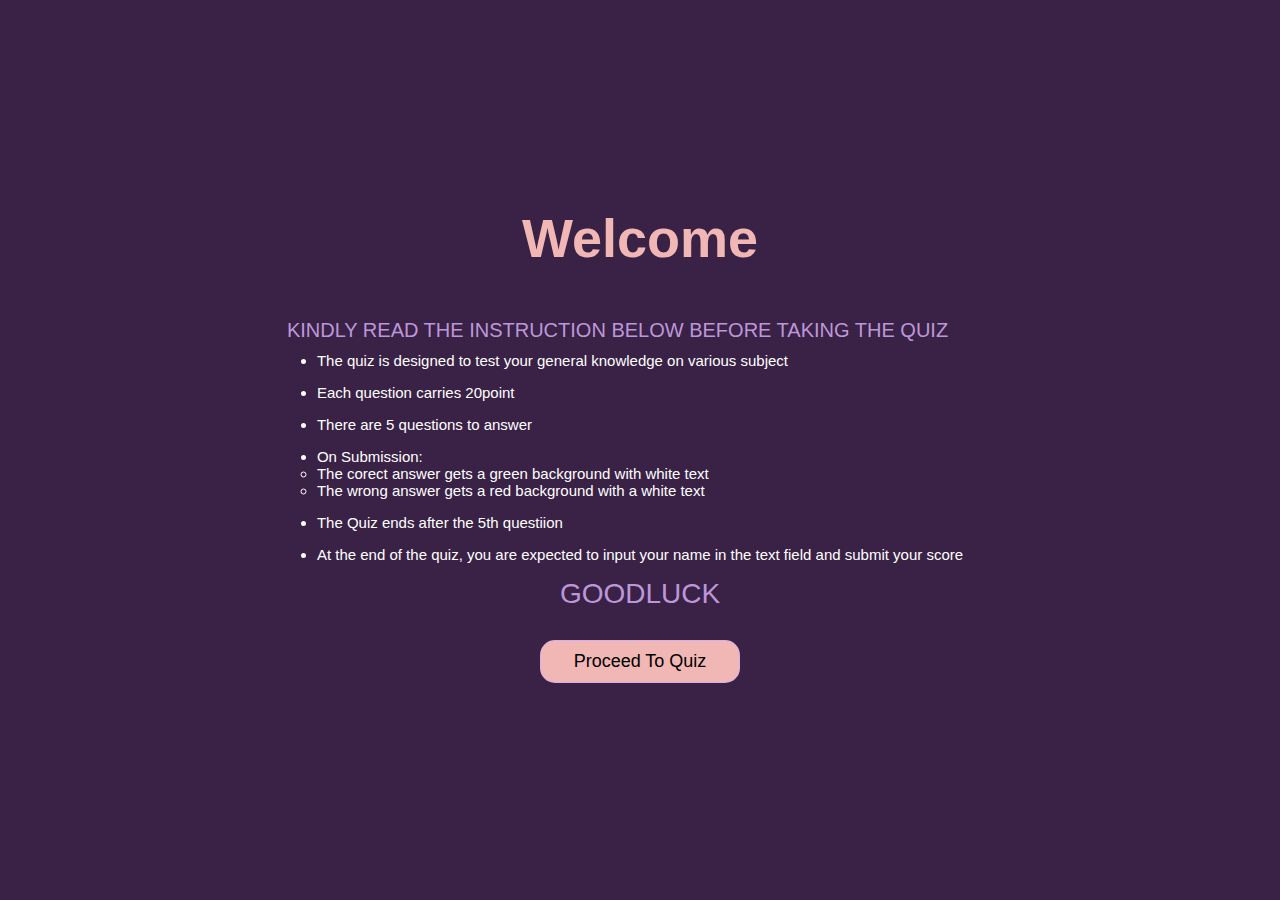
<file: index.html>
<!DOCTYPE html>
<html lang="en">
<head>
    <meta charset="UTF-8">
    <meta name="viewport" content="width=device-width, initial-scale=1.0">
    <title>Quick Quiz</title>
    <link rel="stylesheet" href="/css/HomePage.css">
    <link rel="stylesheet" href="/css/main.css">
</head>
<body>
    <div class="container">
        <div id="instruction" class="flex-center flex-column">
            <h1>Welcome</h1>
            <p></p>
            <div id="instuction-card">
                <h4 id="dir">KINDLY READ THE INSTRUCTION BELOW BEFORE TAKING THE QUIZ</h4>
                <UL id="instructionSet">
                    <li class="instruction-prefix">The quiz is designed to test your general knowledge on various subject</li>
                    <li class="instruction-prefix">Each question carries 20point</li>
                    <li class="instruction-prefix">There are 5 questions to answer</li>
                    <li class="instruction-prefix">On Submission:
                        <ul>
                            <li>The corect answer gets a green background with white text</li>
                            <li>The wrong answer gets a red background with a white text</li>
                        </ul>
                    </li>
                    <li class="instruction-prefix">The Quiz ends after the 5th questiion</li>
                    <li class="instruction-prefix">At the end of the quiz, you are expected to input your name in the text field and submit your score</li>
                </UL>
            </div>
            
            <h3>GOODLUCK</h3>
            <a class="btn" href="HomePage.html">Proceed To Quiz</a>
        </div>
    </div>
</body>
</html>
</file>
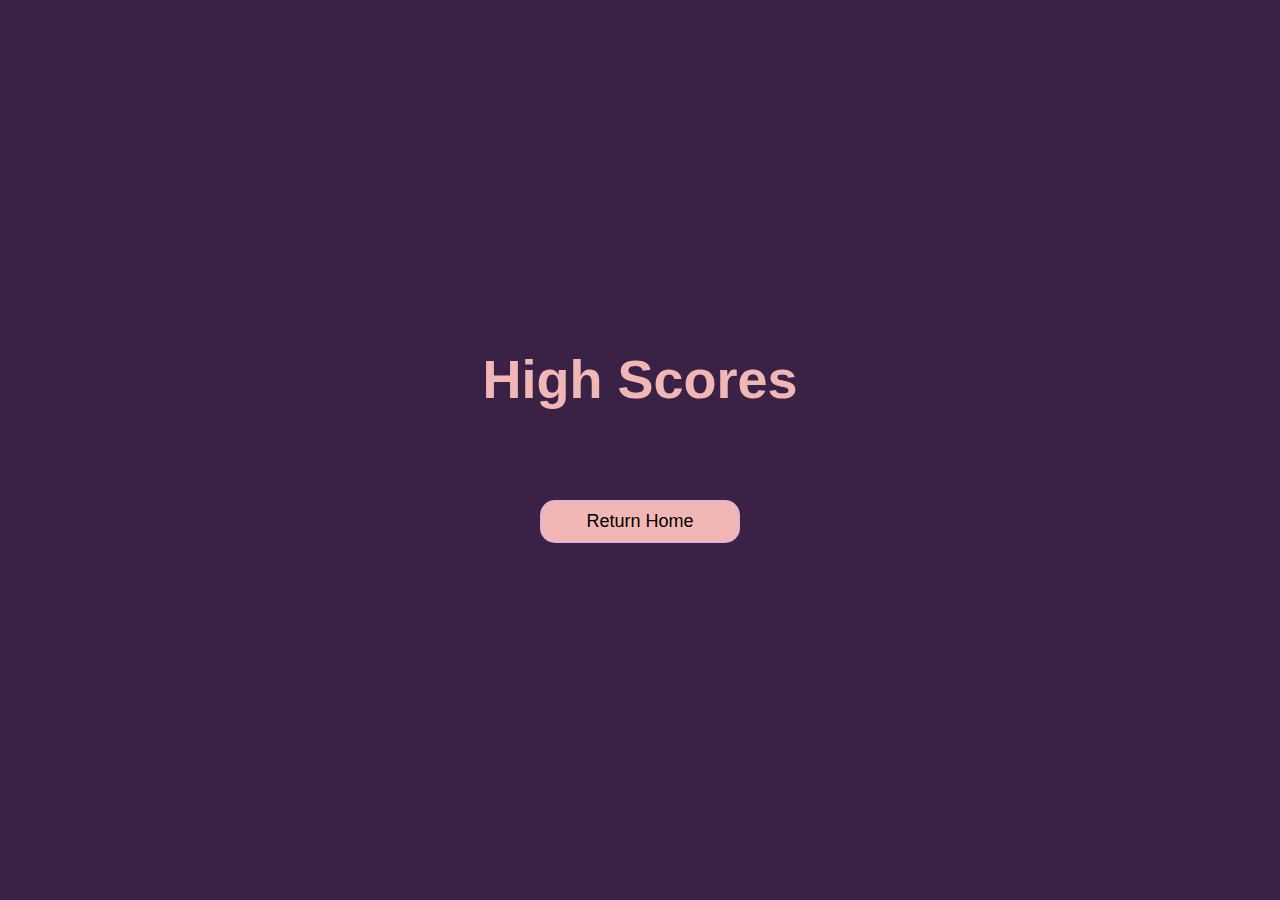
<file: HighScore.html>
<!DOCTYPE html>
<html lang="en">
<head>
    <meta charset="UTF-8">
    <meta name="viewport" content="width=device-width, initial-scale=1.0">
    <title>Quiz Score</title>
    <link rel="stylesheet" href="css/HomePage.css">
    <link rel="stylesheet" href="css/HighScore.css">
</head>
<body>
    <div class="container">
        <div id="highScore" class="flex-center flex-column">
            <h1 id="finalScore">High Scores</h1>
            <ul id="highScoresList"></ul>
            <a class="btn" href="HomePage.html">Return Home</a>
        </div>
    </div>
    <script src="JavaScript/HighScore.js"></script>
</body>
</html>
</file>
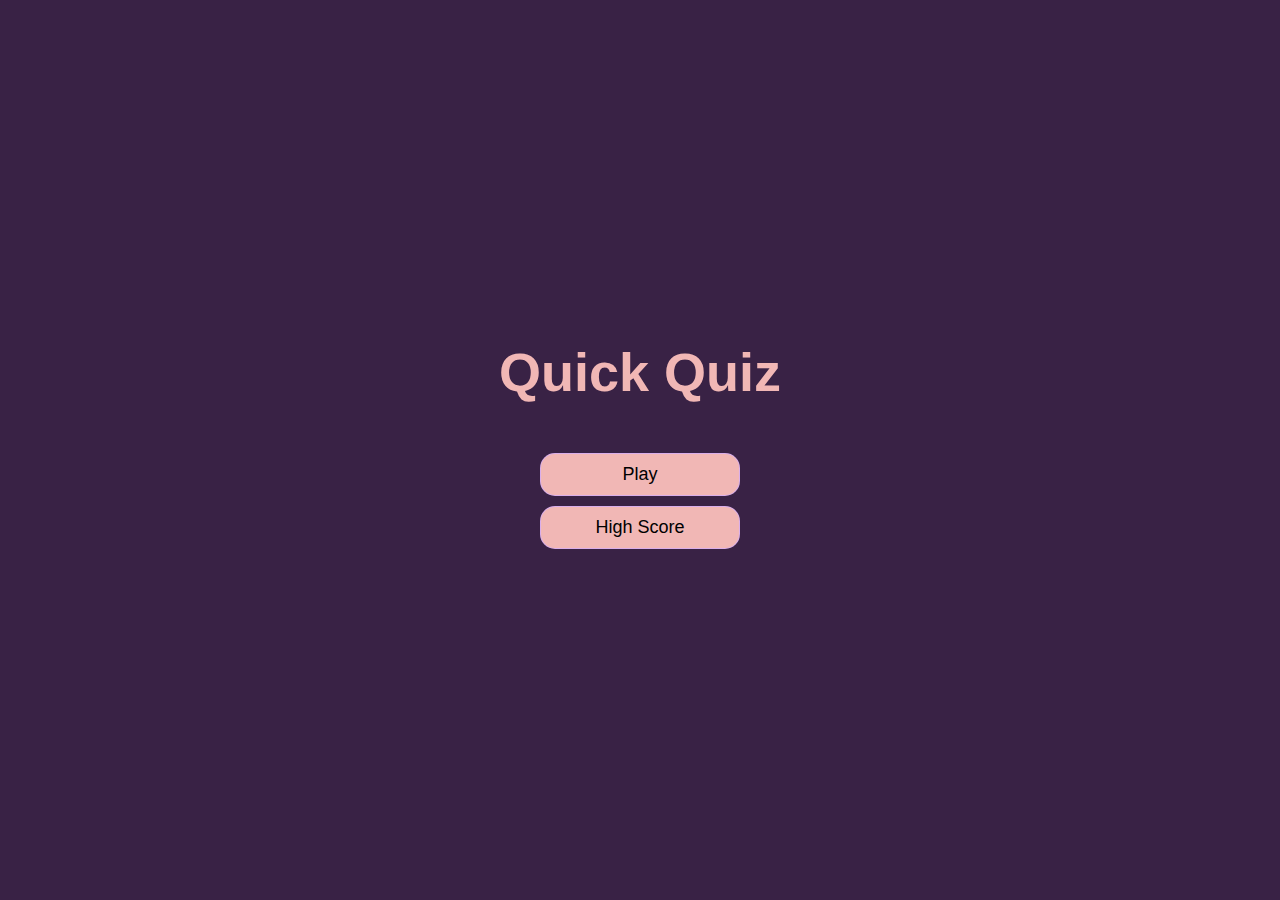
<file: HomePage.html>
<!DOCTYPE html>
<html lang="en">
<head>
    <meta charset="UTF-8">
    <meta name="viewport" content="width=device-width, initial-scale=1.0">
    <title>Quick Quiz</title>
    <link rel="stylesheet" href="css/HomePage.css">
</head>
<body>
    <div class="container">
         <div id="landing" class="flex-center flex-column">
            <h1>Quick Quiz</h1>   
            <a class="btn" href="quiz.html">Play</a>
            <a class="btn" href="HighScore.html">High Score</a>
         </div>
    </div>
</body>
</html>
</file>
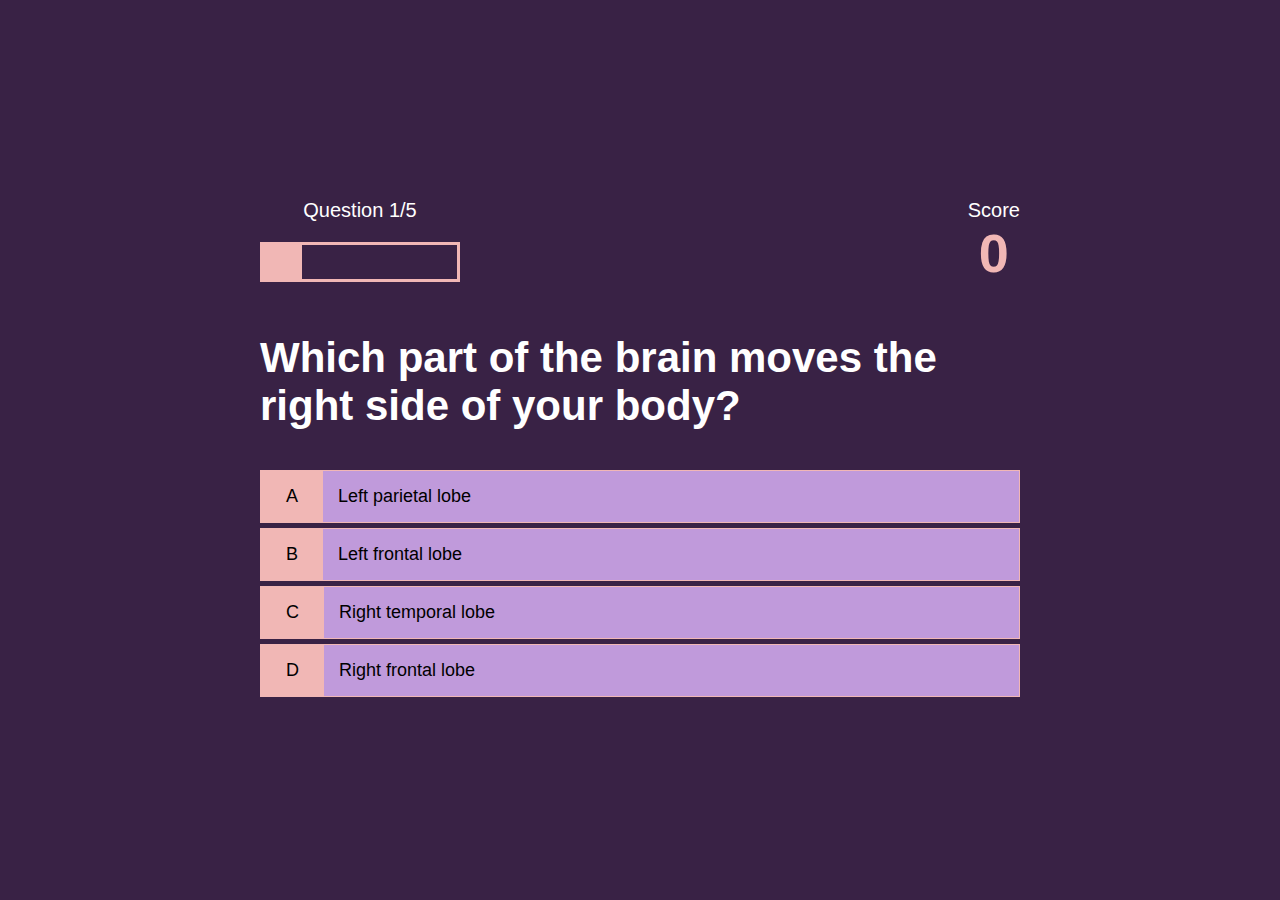
<file: quiz.html>
<!DOCTYPE html>
<html lang="en">
<head> 
    <meta charset="UTF-8">
    <meta name="viewport" content="width=device-width, initial-scale=1.0">
    <title>Quick Quiz</title>
    <link rel="stylesheet" href="css/HomePage.css">
    <link rel="stylesheet" href="css/quiz.css">
</head>
<body>
    <div class="container">
        <div id="quiz" class="justify-center flex-column">
            <div id="qsc">
                <div id="qsc-item">
                    <p id="questionCounter" class="qsc-prefix">
                        Question
                    </p> 
                    <div id="progressBar">
                        <div id="progressBarFull"></div>
                    </div>
                </div>
                <div id="qsc-item">
                    <p class="qsc-prefix">
                        Score
                    </p> 
                    <h1 class="qsc-main-text" id="scoreCounter">
                        0
                    </h1>
                </div>
            </div>
            <h2 id="question">What part of the brain stem 
                regulates your heartbeat?
            </h2>
            <div class="option-container">
                <p class="option-prefix">A</p>
                <p class="option-text" data-number="1">Pons</p>
            </div>
            <div class="option-container">
                <p class="option-prefix">B</p>
                <p class="option-text" data-number="2">Medulla</p>
            </div>
            <div class="option-container">
                <p class="option-prefix">C</p>
                <p class="option-text" data-number="3">Hypothalamus</p>
            </div>
            <div class="option-container">
                <p class="option-prefix">D</p>
                <p class="option-text" data-number="4">Thalamus</p>
            </div>
        </div>
    </div>

    <script src="JavaScript/quiz.js"></script>
</body>
</html>
</file>
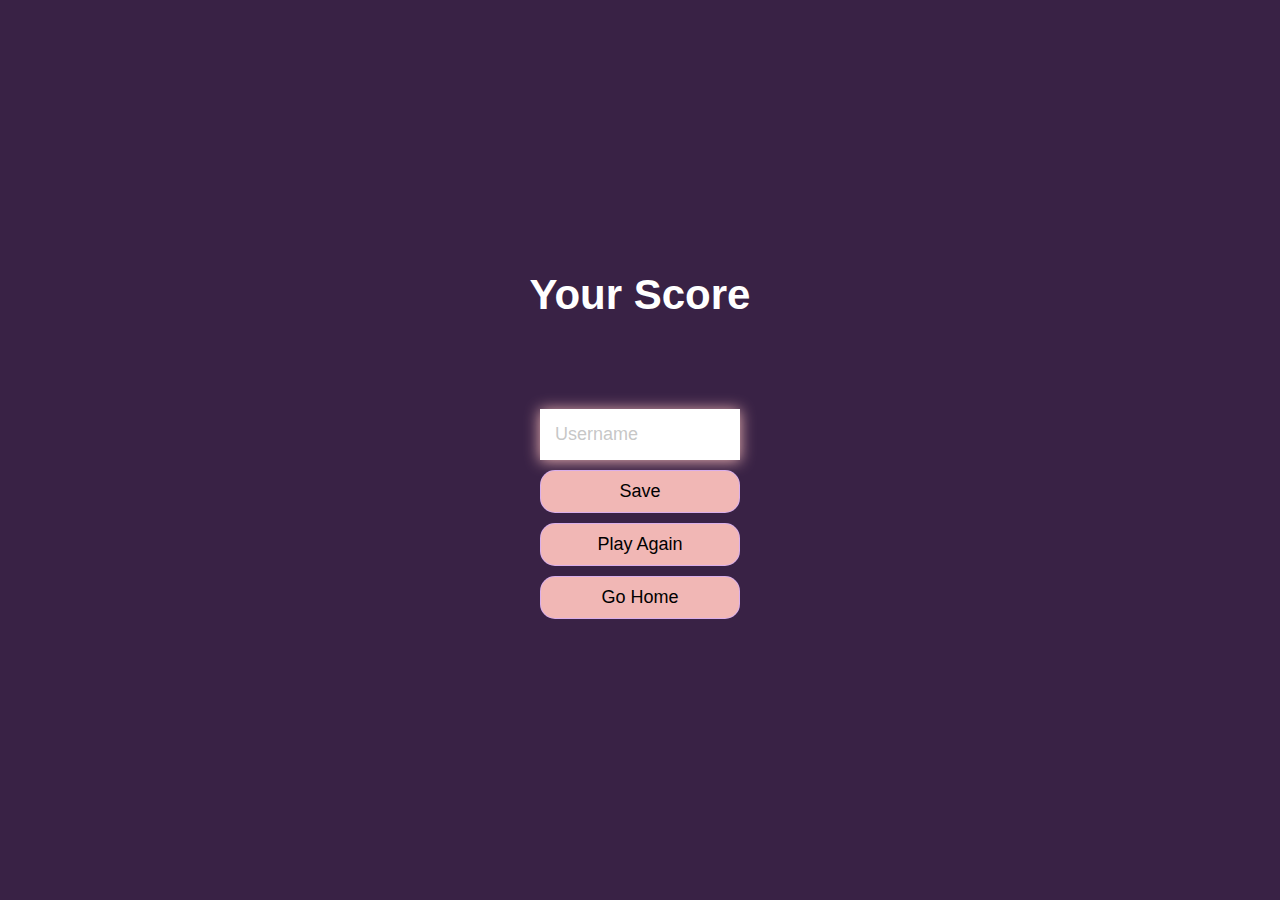
<file: quizEnd.html>
<!DOCTYPE html>
<html lang="en">
<head>
    <meta charset="UTF-8">
    <meta name="viewport" content="width=device-width, initial-scale=1.0">
    <title>Quick Quiz</title>
    <link rel="stylesheet" href="css/HomePage.css">
    <link rel="stylesheet" href="css/quizEnd.css">
</head>
<body>
    <div class="container">
        <div id="end" class="flex-center flex-column">
            <h2 id="yourScore">Your Score</h2>
            <h1 id="finalScore"></h1> 
            <form action="" autocomplete="off">
                <input type="text" id="username" style="text-transform: capitalize;"  placeholder="username">
                <button type="submit" class="btn" disabled
                id="saveScoreBtn" onclick="saveHighScore(event)">
                    Save
                </button>
            </form>
            <a class="btn" href="quiz.html">Play Again</a>
            <a class="btn" href="HomePage.html">Go Home</a>
        </div>    
    </div>
    
    <script src="JavaScript/quizEnd.js"></script>
</body>
</html>
</file>
<file: css/HomePage.css>
:root{
    background-color:  rgba(30, 3, 43, 0.877) ;
    font-size: 62.5% ;
}

* {
    box-sizing: border-box;
    font-family: Arial, Helvetica, sans-serif;
    margin: 0;
    padding: 0;
}

h1,h2,h3,h4 {
    margin-bottom: 1rem;
}

h1 {
    font-size: 5.4rem;
    color: rgb(241, 183, 181);
    margin-bottom: 5rem;
}

h1 > span {
    font-size: 2.4rem;
    font-weight: 500;
}

h2 {
    color: white;
    font-size: 4.2rem; 
    margin-bottom: 4rem;
    font-weight: 700;
}
 
h3 {
    font-size: 2.8rem;
    font-weight: 500;
}

/*utilities*/

.container {
    width: 100vw;
    height: 100vh;
    display: flex;
    justify-content: center;
    align-items: center;
    max-width: 80rem;
    margin: 0 auto;
    padding: 2rem;
}

.container > * {
    width: 100%;
}

.flex-column {
    display: flex;
    flex-direction: column;
}

.flex-center {
    justify-content: center;
    align-items: center;
}

.justify-center {
    justify-content: center;
}

.text-center {
    text-align: center;
}

.hidden {
    display: none;
}
 
/* BUTTONS */

.btn {
    font-size: 1.8rem;
    border: 0.1rem solid rgba(213, 172, 241, 0.87);
    border-radius: 1.5rem;
    width: 20rem;
    padding: 1rem 0;
    margin-bottom: 1rem;
    text-align: center;
    text-decoration: none;
    color: black;
    background-color: rgb(241, 183, 181);
}

.btn:hover {
    cursor: pointer;
    text-shadow: 0 0.4rem 1.4rem 0 rgb(86, 185, 235, 0.5);
    transform: translateY(-0.1rem);
    transition: transform 150ms;
}

.btn[disabled]:hover {
    cursor: not-allowed;
    box-shadow: none;
    transform: none;
}
</file>
<file: css/main.css>
#instruction-card {
    display: flex;
    padding: 2rem;
    font-family: monospace;
}

#dir {
    font-size: 2rem;
    font-weight: 500;
    color: rgba(213, 172, 241, 0.87);
}

#instructionSet {
    display: flex;
    flex-direction: column;
    flex-wrap: wrap;
    margin: 0 3rem 0 3rem;
    color: white;
    font-size: 1.5rem;
}

.instruction-prefix {
    padding-bottom: 1.5rem;
}

h3 {
    color: rgba(213, 172, 241, 0.87);
}

.btn {
    margin-top: 2rem;
}
</file>
<file: css/HighScore.css>
#highScoresList {
    list-style: none;
    margin-bottom: 4rem;
}

.high-score {
    font-size: 2.8rem;
    margin-bottom: 1.5rem;
    color: rgba(213, 172, 241, 0.87);
    text-align: center;
    /*background-color: rgb(155, 46, 206);*/
}
</file>
<file: css/quiz.css>
.option-container {
     display: flex;
     margin-bottom: 0.5rem;
     width: 100%;
     font-size: 1.8rem;
     border: 0.1rem solid rgb(241, 183, 181);
     background-color: rgba(213, 172, 241, 0.87);
 }

.option-container:hover {
    cursor: pointer;
    text-shadow: 0 0.4rem 1.4rem 0 rgb(48, 6, 68);
    transform: translateY(-0.1rem);
    transition: transform 150ms;
}
.option-prefix {
    padding: 1.5rem 2.5rem;
    background-color: rgb(241, 183, 181);
}

.option-text {
    padding: 1.5rem;
    width: 100%;
}

.correct {
    color: white;
    background-color: #28a745;
}

.incorrect {
    color: white;
    background-color: #dc3545;
}

/*QSC - Question Score Counter*/

#qsc {
    display: flex;
    justify-content: space-between;
}

.qsc-prefix {
    color: white;
    text-align: center;
    font-size: 2rem;
}

.qsc-main-text {
    text-align: center ;
    margin-top: 0rem;
}

#progressBar {
    width: 20rem;
    height: 4rem;
    border: 0.3rem solid rgb(241, 183, 181);
    margin-top: 2rem;
}

#progressBarFull {
    height: 3.4rem;
    background-color: rgb(241, 183, 181);
    width: 0%;
}
</file>
<file: css/quizEnd.css>
form {
    display: flex;
    flex-direction: column;
    align-items: center;
    width: 100%;
}

input {
    margin-bottom: 1rem;
    width: 20rem;
    padding: 1.5rem;
    font-size: 1.8rem;
    border: none;
    box-shadow: 0 0.1rem 1.4rem 0 rgb(241, 183, 181);
}

input::placeholder {
    color: #aaaa;
}
</file>
